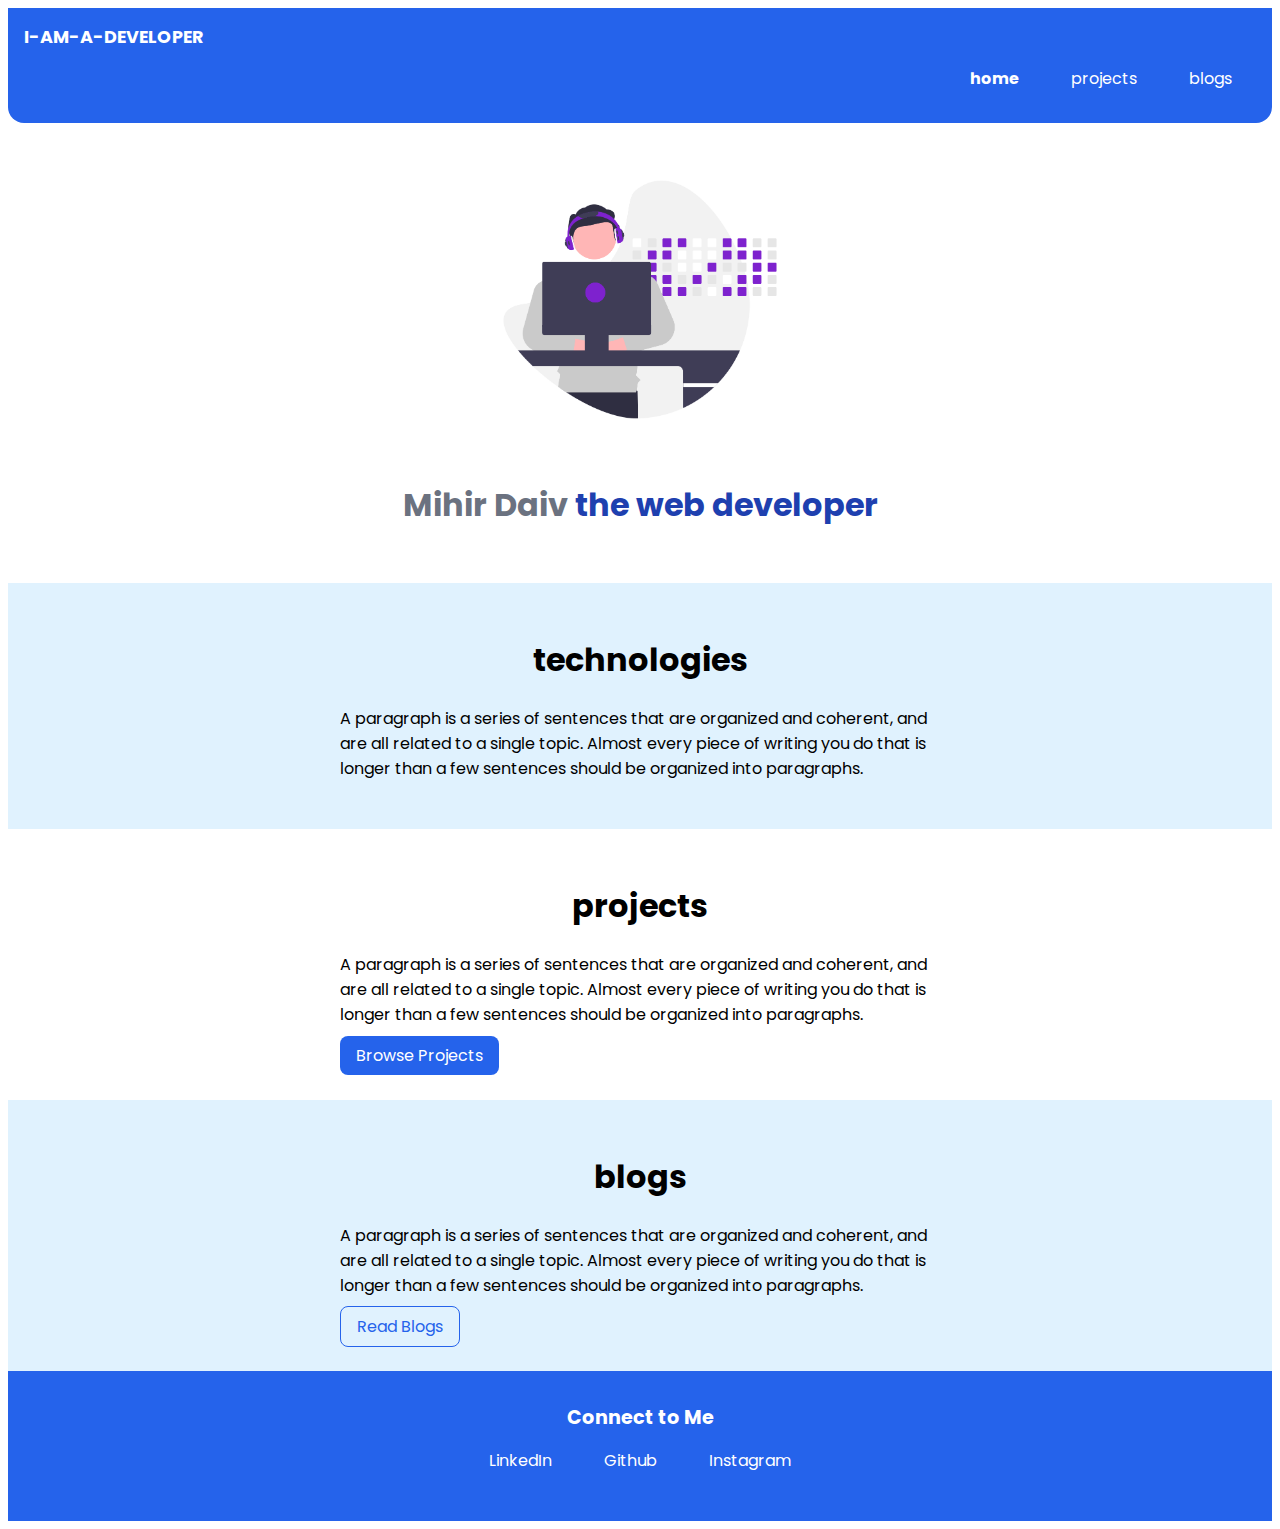
<file: index.html>
<!DOCTYPE html>
<html lang="en">
<head>
    <meta charset="UTF-8">
    <meta http-equiv="X-UA-Compatible" content="IE=edge">
    <meta name="viewport" content="width=device-width, initial-scale=1.0">
    <title>mihirdaiv | Portfolio</title>
    <link href="styles.css" rel="stylesheet" />  
</head>
<body>
    
    <nav class="navigation container">
        <div class="nav-brand">I-AM-A-DEVELOPER</div>
        <ul class="list-non-bullet nav-pills">
            <li class="list-item-inline">
                <a class="link link-active" href="/">home</a>
            </li>
            <li class="list-item-inline">
                <a class="link" href="/projects.html">projects</a>
            </li>
            <li class="list-item-inline">
                <a class="link" href="/blogs.html">blogs</a>
            </li>
        </ul>
    </nav>

    <header class="hero">
        <img class="hero-img"src="images/hero.png">
        <h1 class="hero-heading">Mihir Daiv 
            <span class="heading-inverted">the web developer</span></h1>
    </header>

    <section class="section ow">
        <div class="container container-center">
            <h1>technologies</h1>
            <p>A paragraph is a series of sentences that 
                are organized and coherent, and are all 
                related to a single topic. Almost every 
                piece of writing you do that is longer 
                than a few sentences should be organized 
                into paragraphs.</p>
        </div>
    </section>

    <section class="section">
        <div class="container container-center">
            <h1>projects</h1>
            <p>A paragraph is a series of sentences that 
                are organized and coherent, and are all 
                related to a single topic. Almost every 
                piece of writing you do that is longer 
                than a few sentences should be organized 
                into paragraphs.</p>
                <a class="link link-primary" 
                href="/projects.html">Browse Projects</a>    
        </div>
    </section>

    <section class="section ow">
        <div class="container container-center">
            <h1>blogs</h1>
            <p>A paragraph is a series of sentences that 
                are organized and coherent, and are all 
                related to a single topic. Almost every 
                piece of writing you do that is longer 
                than a few sentences should be organized 
                into paragraphs.</p>
                <a class="link link-secondary"
                href="/blogs.html">Read Blogs</a>        
        </div>
    </section>

    <footer class="footer">
        <div class="footer-header">Connect to Me</div>
        <ul class="social-links list-non-bullet">
            <li class="list-item-inline">
                <a class="link" href="https://linkedin.com/in/mihir-daiv-673192208" target="_blank">
                    LinkedIn
                </a>
            </li>
            <li class="list-item-inline">
                <a class="link" href="https://github.com/MihirD77" target="_blank">
                    Github
                </a>
            </li>
            <li class="list-item-inline">
                <a class="link" href="https://instagram.com/mihir_daiv" target="_blank">
                    Instagram
                </a>
            </li>
        </ul>
    </footer>

</body>
</html>
</file>
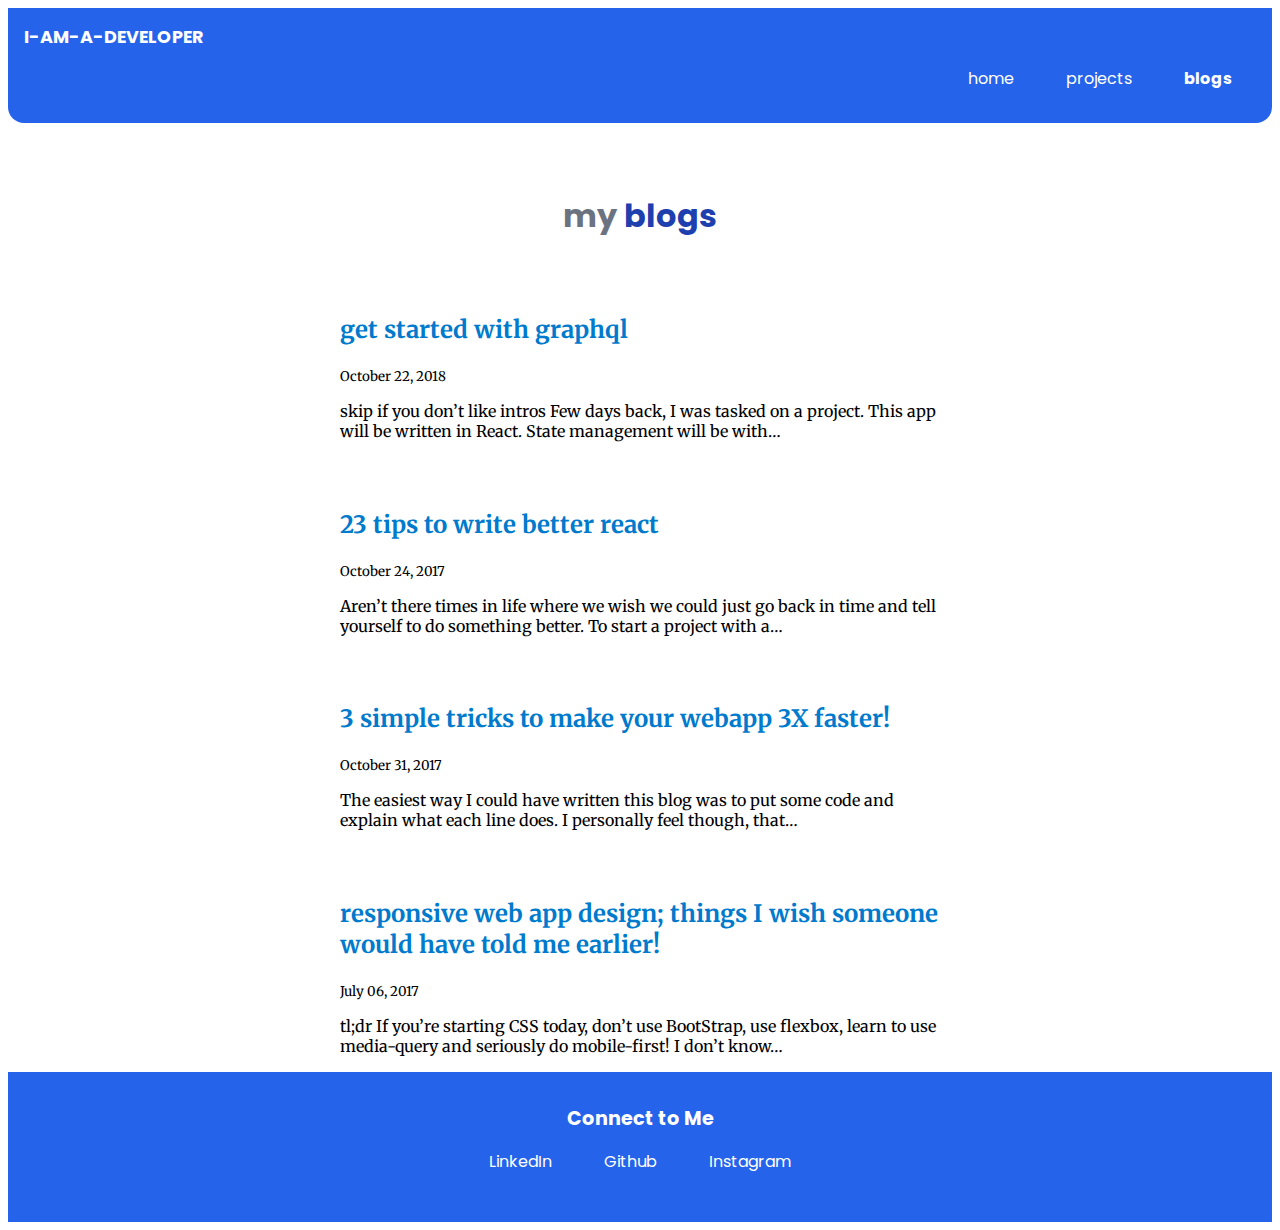
<file: blogs.html>
<!DOCTYPE html>
<html lang="en">
<head>
    <meta charset="UTF-8">
    <meta http-equiv="X-UA-Compatible" content="IE=edge">
    <meta name="viewport" content="width=device-width, initial-scale=1.0">
    <title>mihirdaiv > Blogs</title>
    <link href="styles.css" rel="stylesheet" />
</head>
<body>

    <nav class="navigation container">
        <div class="nav-brand">I-AM-A-DEVELOPER</div>
        <ul class="list-non-bullet nav-pills">
            <li class="list-item-inline">
                <a class="link" href="/index.html">home</a>
            </li>
            <li class="list-item-inline">
                <a class="link" href="/projects.html">projects</a>
            </li>
            <li class="list-item-inline">
                <a class="link link-active" href="/">blogs</a>
            </li>
        </ul>
    </nav>

    <header class="hero">
        <h1 class="hero-heading">my
            <span class="heading-inverted">blogs</span></h1>
    </header>

    <div class="blogs">
        <ul class="list-non-bullet container container-center"> 
            <li>
                <h2><a href="/get-started-with-graphql.html" class="link-blog">get started with graphql</a></h2>

                <small>October 22, 2018</small>

                <p>skip if you don’t like intros Few days back, I was tasked 
                    on a project. This app will be written in React. State 
                    management will be with…</p>
            </li>

            <li class="margin-md">
                <h2><a href="#" class="link-blog">23 tips to write better react</a></h2>

                <small>October 24, 2017</small>

                <p>Aren’t there times in life where we wish we could just 
                    go back in time and tell yourself to do something better. 
                    To start a project with a…</p>
            </li>

            <li class="margin-md">
                <h2><a href="#" class="link-blog">3 simple tricks to make your webapp 3X faster!</a></h2>

                <small>October 31, 2017</small>

                <p>The easiest way I could have written this blog was 
                    to put some code and explain what each line does. 
                    I personally feel though, that…</p>
            </li>

            <li class="margin-md">
                <h2><a href="#" class="link-blog">responsive web app design; things I wish someone would have told me earlier!</a></h2>

                <small>July 06, 2017</small>

                <p>tl;dr If you’re starting CSS today, don’t use BootStrap, 
                    use flexbox, learn to use media-query and seriously do 
                    mobile-first! I don’t know…</p>
            </li>

        </ul>
    </div>

    <footer class="footer">
        <div class="footer-header">Connect to Me</div>
        <ul class="social-links list-non-bullet">
            <li class="list-item-inline">
                <a class="link" href="https://linkedin.com/in/mihir-daiv-673192208" target="_blank">
                    LinkedIn
                </a>
            </li>
            <li class="list-item-inline">
                <a class="link" href="https://github.com/MihirD77" target="_blank">
                    Github
                </a>
            </li>
            <li class="list-item-inline">
                <a class="link" href="https://instagram.com/mihir_daiv" target="_blank">
                    Instagram
                </a>
            </li>
        </ul>
    </footer>

</body>
</html>
</file>
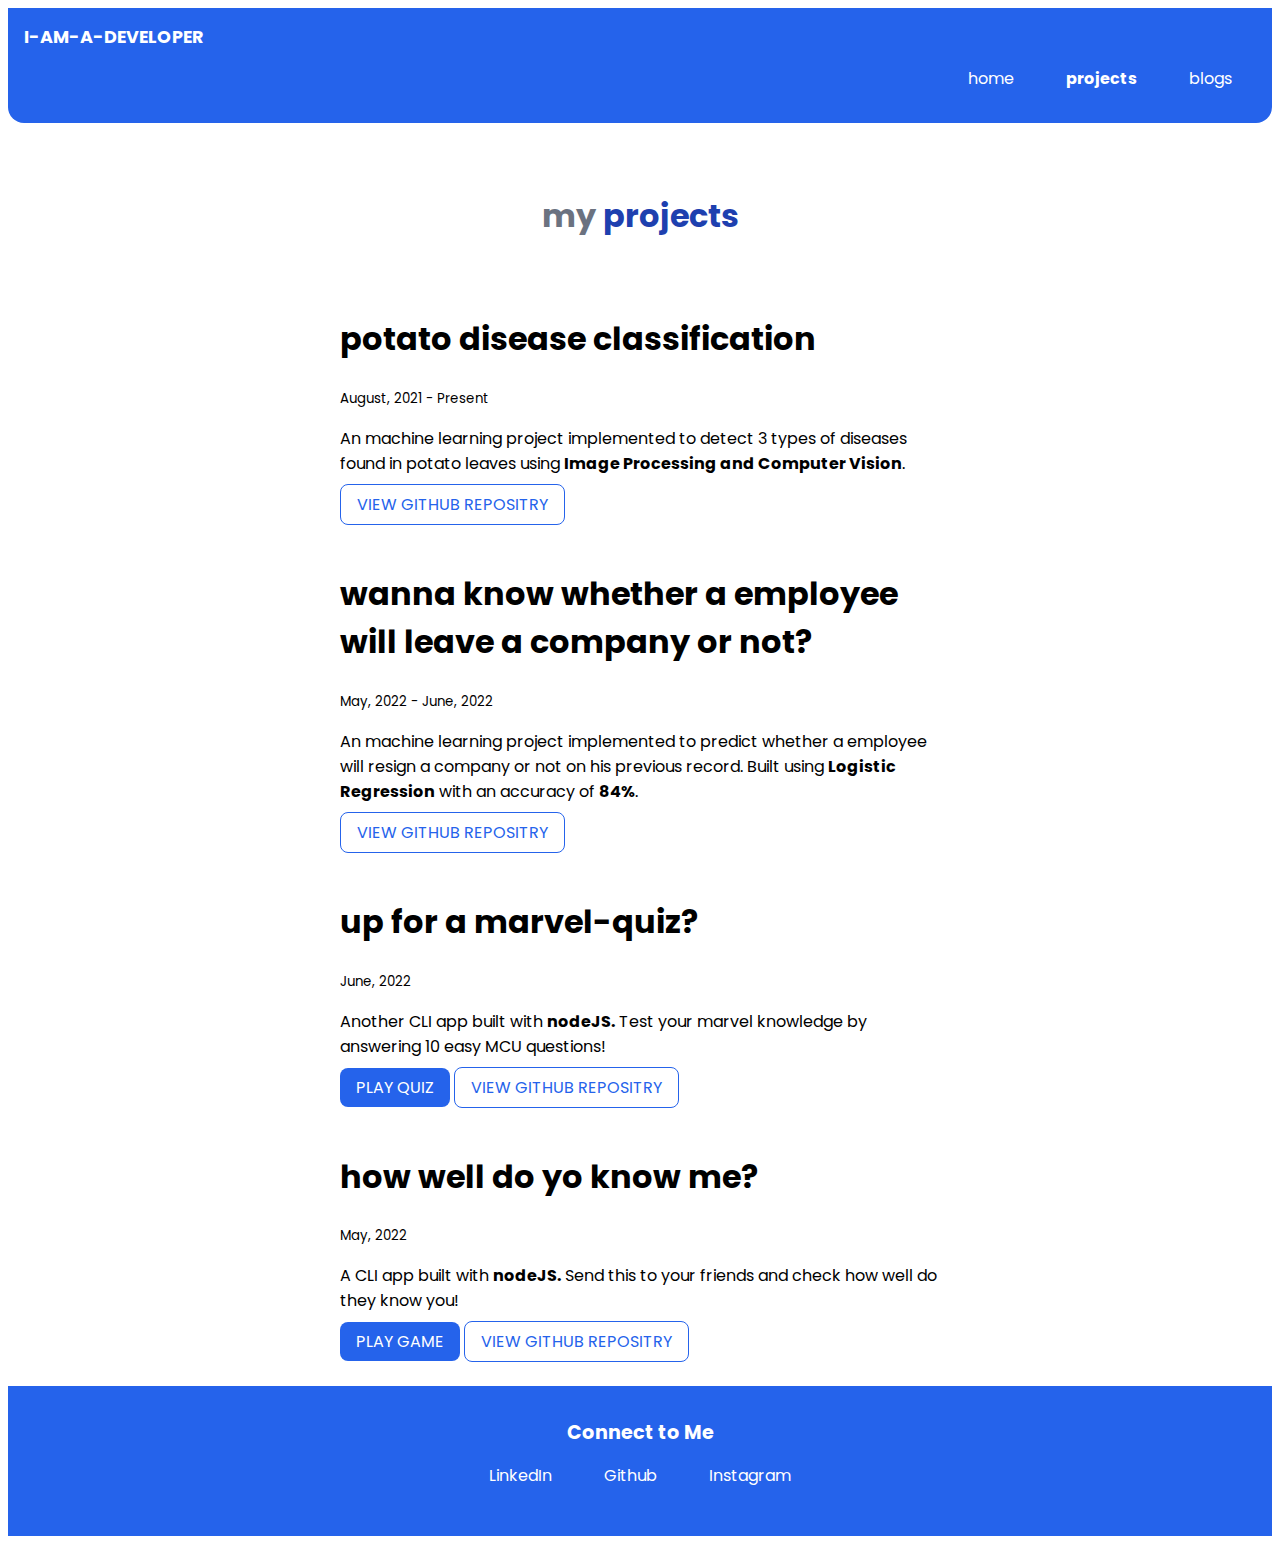
<file: projects.html>
<!DOCTYPE html>
<html lang="en">
<head>
    <meta charset="UTF-8">
    <meta http-equiv="X-UA-Compatible" content="IE=edge">
    <meta name="viewport" content="width=device-width, initial-scale=1.0">
    <title>mihirdaiv > Projects</title>
    <link href="styles.css" rel="stylesheet" />
</head>
<body>

    <nav class="navigation container">
        <div class="nav-brand">I-AM-A-DEVELOPER</div>
        <ul class="list-non-bullet nav-pills">
            <li class="list-item-inline">
                <a class="link" href="/index.html">home</a>
            </li>
            <li class="list-item-inline">
                <a class="link link-active" href="/">projects</a>
            </li>
            <li class="list-item-inline">
                <a class="link" href="/blogs.html">blogs</a>
            </li>
        </ul>
    </nav>

    <header class="hero">
        <h1 class="hero-heading">my
            <span class="heading-inverted">projects</span></h1>
    </header>

    <div class="section-project">
        <ol reversed class="list-non-bullet container container-center">

            <li>
                <h1>potato disease classification</h1>
    
                <small>August, 2021 - Present</small>
    
                <p>An machine learning project implemented to detect 3 types of diseases found in 
                    potato leaves using <strong>Image Processing and Computer Vision</strong>.
                </p> 
                
                <a class="link link-secondary" href="https://github.com/MihirD77/potato-disease-classification" target="_blank">
                    VIEW GITHUB REPOSITRY</a> 
            </li>

            <li class="margin-md">
                <h1>wanna know whether a employee will leave a company or not?</h1>
    
                <small>May, 2022 - June, 2022</small>
    
                <p>An machine learning project implemented to predict whether a employee will resign a company
                    or not on his previous record. Built using <strong>Logistic Regression</strong> with an accuracy of <strong>84%</strong>.
                </p> 
                
                <a class="link link-secondary" href="https://github.com/MihirD77/employee-attrition-project" target="_blank">
                    VIEW GITHUB REPOSITRY</a> 
            </li>

            <li class="margin-md">
                <h1>up for a marvel-quiz?</h1>
    
                <small>June, 2022</small>
    
                <p>Another CLI app built with <strong>nodeJS.</strong> Test your marvel knowledge by 
                    answering 10 easy MCU questions!</p> 
                    
                <a class="link link-primary" href="https://replit.com/@MihirDaiv/marvel-quiz?embed=1&output=1" target="_blank">
                    PLAY QUIZ</a>
                <a class="link link-secondary" href="https://github.com/MihirD77/marvel-quiz" target="_blank">
                    VIEW GITHUB REPOSITRY</a> 
            </li>
    
            <li class="margin-md">
                <h1>how well do yo know me?</h1>
    
                <small>May, 2022</small>
    
                <p>A CLI app built with <strong>nodeJS.</strong> Send this to your 
                    friends and check how well do they know you!</p> 
                    
                <a class="link link-primary" href="https://repli.it" target="_blank">
                    PLAY GAME</a>
                <a class="link link-secondary" href="https://github.com" target="_blank">
                    VIEW GITHUB REPOSITRY</a> 
            </li>
    
        </ol>
    </div>

    <footer class="footer">
        <div class="footer-header">Connect to Me</div>
        <ul class="social-links list-non-bullet">
            <li class="list-item-inline">
                <a class="link" href="https://linkedin.com/in/mihir-daiv-673192208" target="_blank">
                    LinkedIn
                </a>
            </li>
            <li class="list-item-inline">
                <a class="link" href="https://github.com/MihirD77" target="_blank">
                    Github
                </a>
            </li>
            <li class="list-item-inline">
                <a class="link" href="https://instagram.com/mihir_daiv" target="_blank">
                    Instagram
                </a>
            </li>
        </ul>
    </footer>

</body>
</html>
</file>
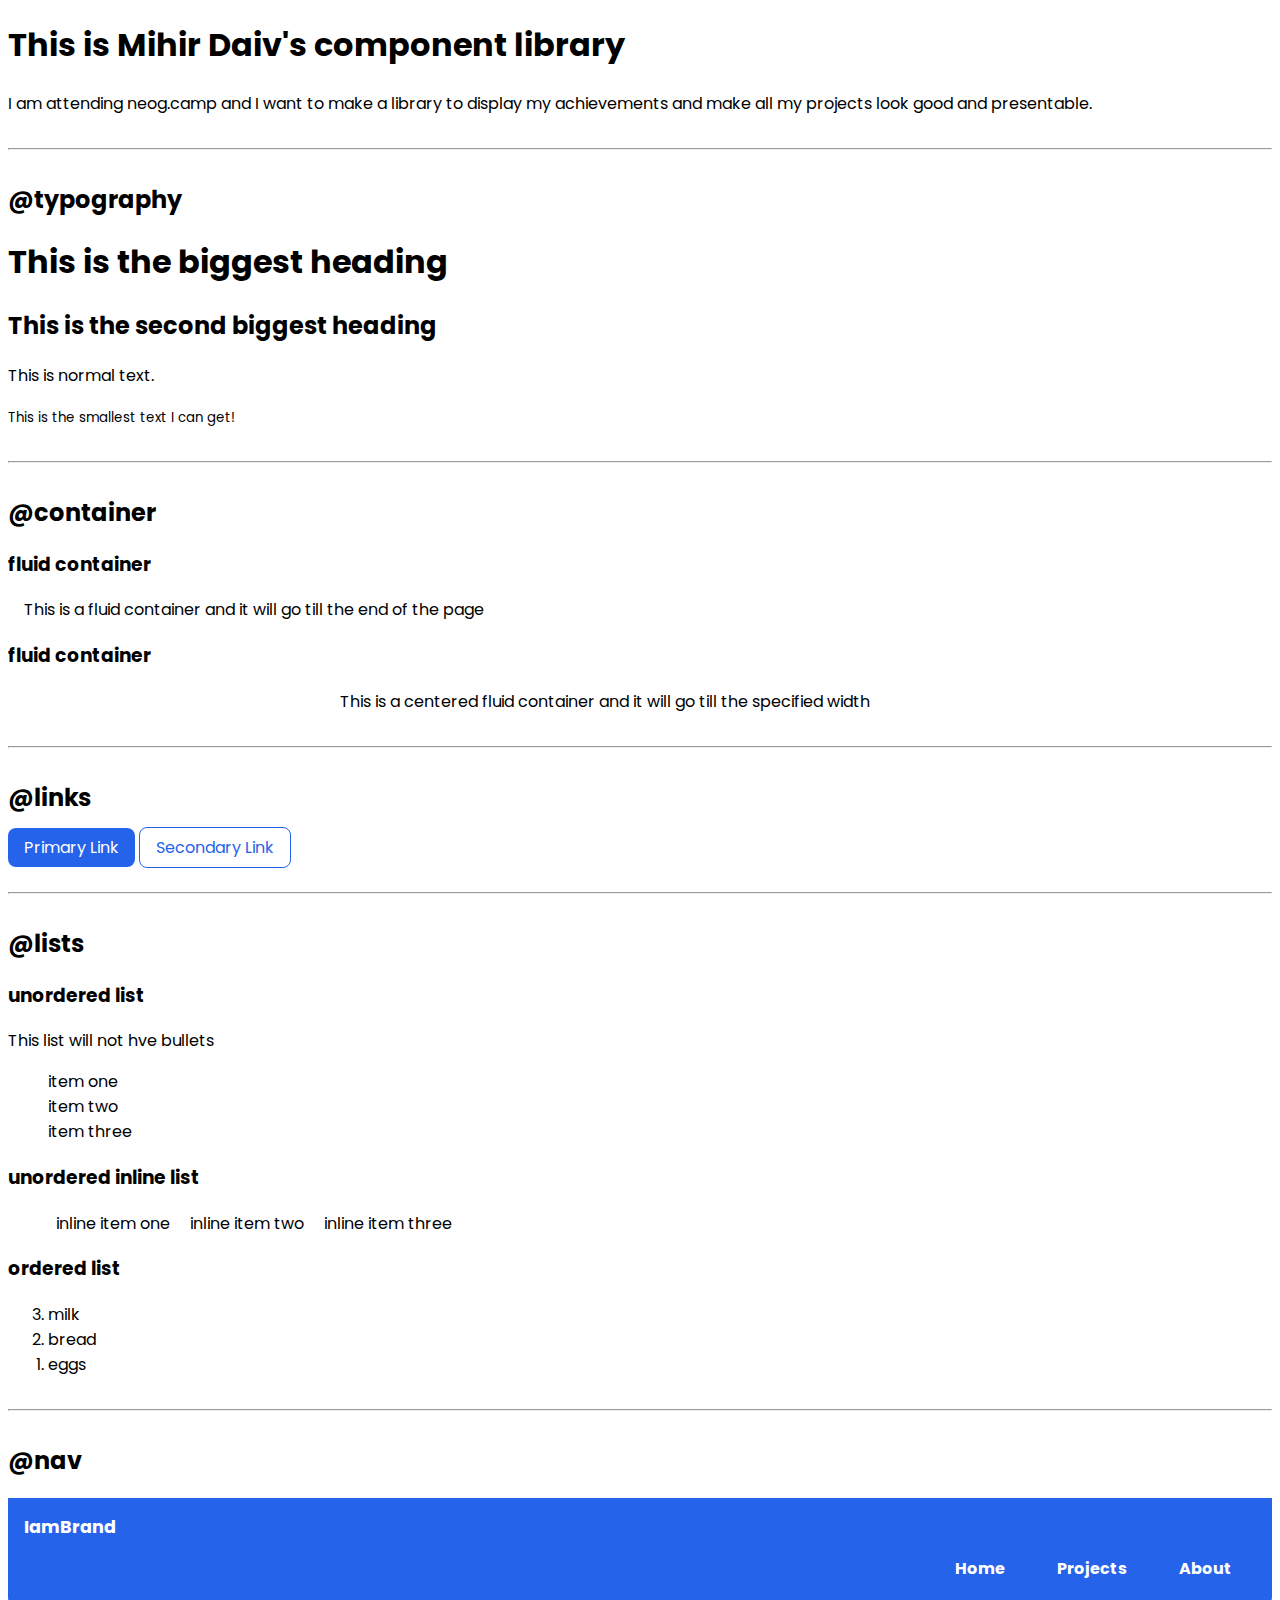
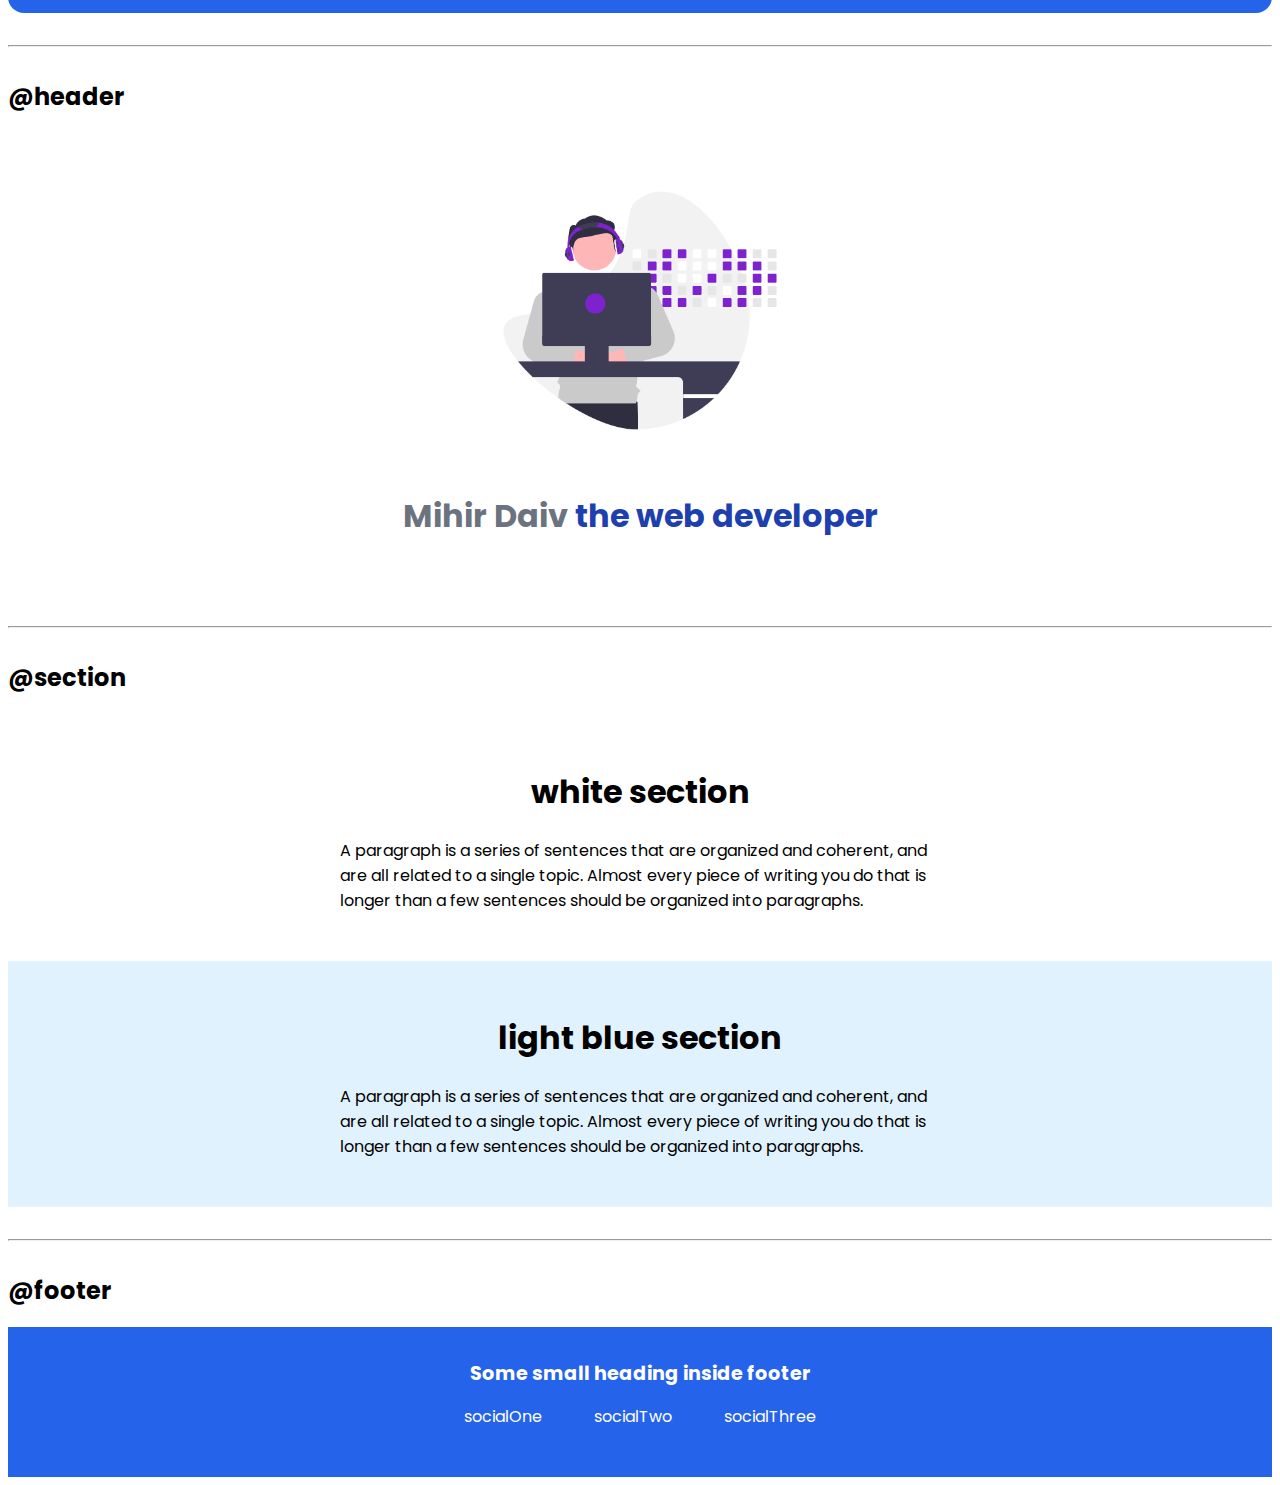
<file: lib/components.html>
<!DOCTYPE html>
<html lang="en">

<head>
    <meta charset="UTF-8">
    <meta http-equiv="X-UA-Compatible" content="IE=edge">
    <meta name="viewport" content="width=device-width, initial-scale=1.0">
    <title>Component Library</title>
    <link href="/styles.css" rel="stylesheet" />
</head>

<body>
    <h1>This is Mihir Daiv's component library</h1>
    <p>I am attending neog.camp and I want to make a library to display
        my achievements and make all my projects look good and presentable.
    </p>

    <hr>

    <h2>@typography</h2>
    <h1>This is the biggest heading</h1>
    <h2>This is the second biggest heading</h2>
    <p>This is normal text.</p>
    <small>This is the smallest text I can get!</small>

    <hr>

    <h2>@container</h2>

    <h3>fluid container</h3>
    <div class="container">This is a fluid container and it will go till the end of the page</div>

    <h3>fluid container</h3>
    <div class="container-center">This is a centered fluid container and it will go till the specified width</div>

    <hr>

    <h2>@links</h2>

    <a class="link link-primary" href="/">Primary Link</a>
    <a class="link link-secondary"href="/">Secondary Link</a>

    <hr>

    <h2>@lists</h2>

    <h3>unordered list</h3>
    <p>This list will not hve bullets</p>
    <ul class="list-non-bullet">
        <li>item one</li>
        <li>item two</li>
        <li>item three</li>
    </ul>

    <h3>unordered inline list</h3>
    <ul class="list-non-bullet">
        <li class="list-item-inline">inline item one</li>
        <li class="list-item-inline">inline item two</li>
        <li class="list-item-inline">inline item three</li>
    </ul>

    <h3>ordered list</h3>
    <ol reversed>
        <li>milk</li>
        <li>bread</li>
        <li>eggs</li>
    </ol>

    <hr>

    <h2>@nav</h2>

    <nav class="navigation container">
        <div class="nav-brand">IamBrand</div>
        <ul class="list-non-bullet nav-pills">
            <li class="list-item-inline">
                <a class="link link-active" href="">Home</a>
            </li>
            <li class="list-item-inline">
                <a class="link link-active" href="">Projects</a>
            </li>
            <li class="list-item-inline">
                <a class="link link-active" href="">About</a>
            </li>
        </ul>
    </nav>

    <hr>

    <h2>@header</h2>

    <header class="hero">
        <img class="hero-img"src="/images/hero.png">
        <h1 class="hero-heading">Mihir Daiv <span class="heading-inverted">the web developer</span></h1>
    </header>

    <hr>

    <h2>@section</h2>
    <section class="section">
        <div class="container container-center">
            <h1>white section</h1>
            <p>A paragraph is a series of sentences that are organized and coherent, and are all related to a single topic. Almost every piece of writing you do that is longer than a few sentences should be organized into paragraphs.</p>
        </div>
    </section>

    <section class="section ow">
        <div class="container container-center">
            <h1>light blue section</h1>
            <p>A paragraph is a series of sentences that are organized and coherent, and are all related to a single topic. Almost every piece of writing you do that is longer than a few sentences should be organized into paragraphs.</p>
        </div>
    </section>

    <hr>

    <h2>@footer</h2>
    <footer class="footer">
        <div class="footer-header">Some small heading inside footer</div>
        <ul class="social-links list-non-bullet">
            <li class="list-item-inline">
                <a class="link" href="/">
                    socialOne
                </a>
            </li>
            <li class="list-item-inline">
                <a class="link" href="/">
                    socialTwo
                </a>
            </li>
            <li class="list-item-inline">
                <a class="link" href="/">
                    socialThree
                </a>
            </li>
        </ul>
    </footer>

    <!-- <div style ='height:30vh'> -->
    </div>
</body>

</html>
</file>
<file: styles.css>
@import url('https://fonts.googleapis.com/css2?family=Poppins:wght@400;600&display=swap');
@import url('https://fonts.googleapis.com/css2?family=Merriweather:wght@300&display=swap');

body {
    font-family: 'Poppins', sans-serif;
}

hr {
    margin: 2rem 0rem;
}

/* spaces */
.margin-md {
   padding-top: 2rem;
}

:root {
    --primary-color:#2563eb;
    --gray:#6b7280;
    --dark-blue:#1e40af;
    --sky-blue:#e0f2fe;
    --blog-link-color:#007acc;
}

.blogs {
    font-family: 'Merriweather', serif;
}

/** container **/
.container {
    padding-left: 1rem;
    padding-right: 1rem;
}

.container-center{
    max-width: 600px;
    margin: auto;
}

/* links */

.link {
    text-decoration: none;
    padding: 0.5rem 1rem;
}

.link .link-active {
    font-weight: 100;
}

.link-blog{
    color: var(--blog-link-color);
    text-decoration: none;
}

.link-primary {
    background-color: var(--primary-color);
    border-radius: 0.5rem;
    color:white
}

.link-secondary {
    color: var(--primary-color);
    border-radius: 0.5rem;
    border: 1px solid var(--primary-color);
}

/* lists */

.list-non-bullet {
    list-style: none
}

.list-item-inline {
    display: inline;
    padding: 0rem 0.5rem;
}

/* navigation */

.navigation {
    background-color: var(--primary-color);
    color: white;
    padding: 1rem;
    border-bottom-left-radius: 1rem;
    border-bottom-right-radius: 1rem;
}

.navigation .nav-brand {
    font-weight: bolder;
    font-size: 1.1rem;
}

.navigation .nav-pills{
    text-align: right;
}

.navigation .link {
    color: white;
}

.navigation .link-active {
    font-weight: bold;
}

/* header */

.hero {
    padding: 2rem;
}

.hero .hero-img {
    max-width: 350px;
    margin:auto;
    display:block;
}

.hero .hero-heading {
    text-align: center;
    padding-top: 1rem;
    color: var(--gray);
    text-align: center;
}

.hero .hero-heading .heading-inverted {
    color: var(--dark-blue);
}

/* sections */

.section {
    padding: 2rem;
}

.section-project {
    padding-bottom: 2rem;
}

.section h1 {
    text-align: center;
}

.ow {
    background-color: var(--sky-blue);
}

/* footers */

.footer {
    background-color: var(--primary-color);
    padding: 2rem 1rem;
    text-align: center;
    color: white;
}

.footer .footer-header {
    font-weight: bold;
    font-size: larger;
}

.footer .link {
    color: white;
}

.footer ul {
    padding-inline-start: 0px;
}
</file>
